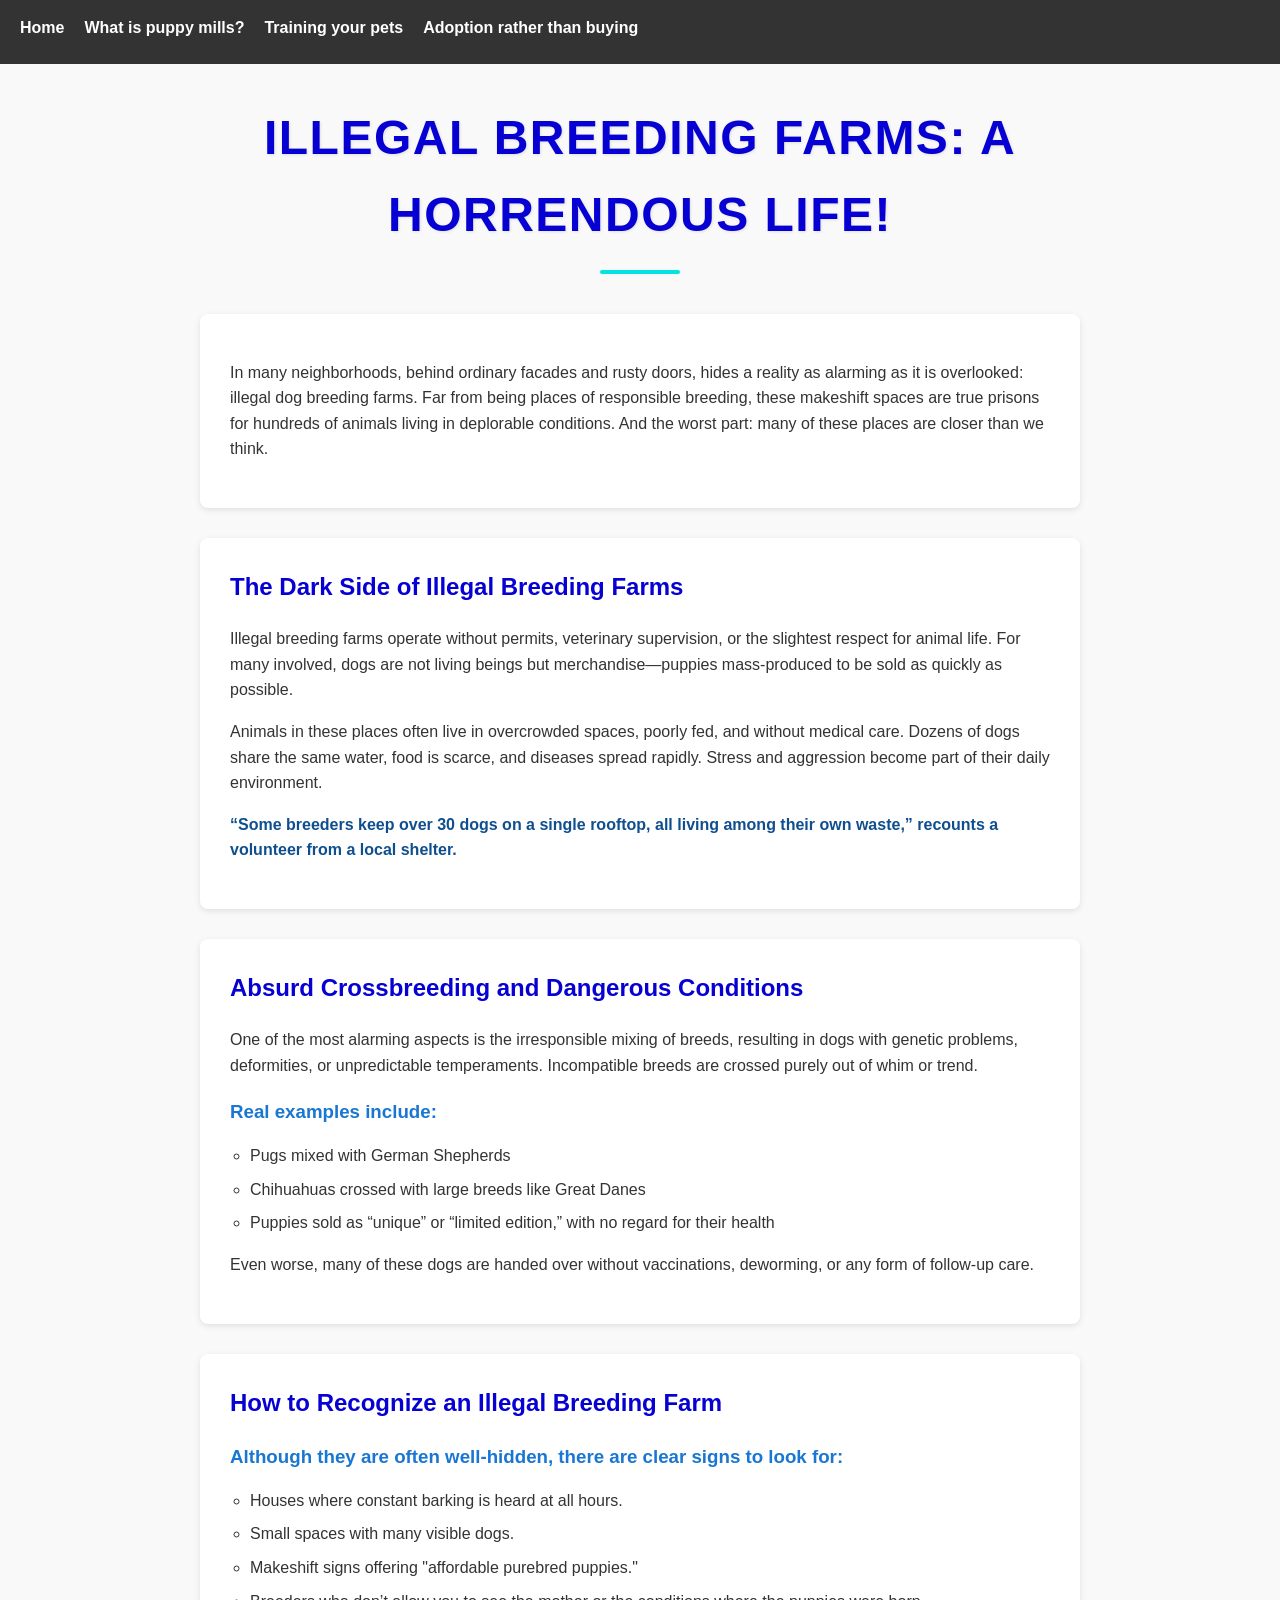
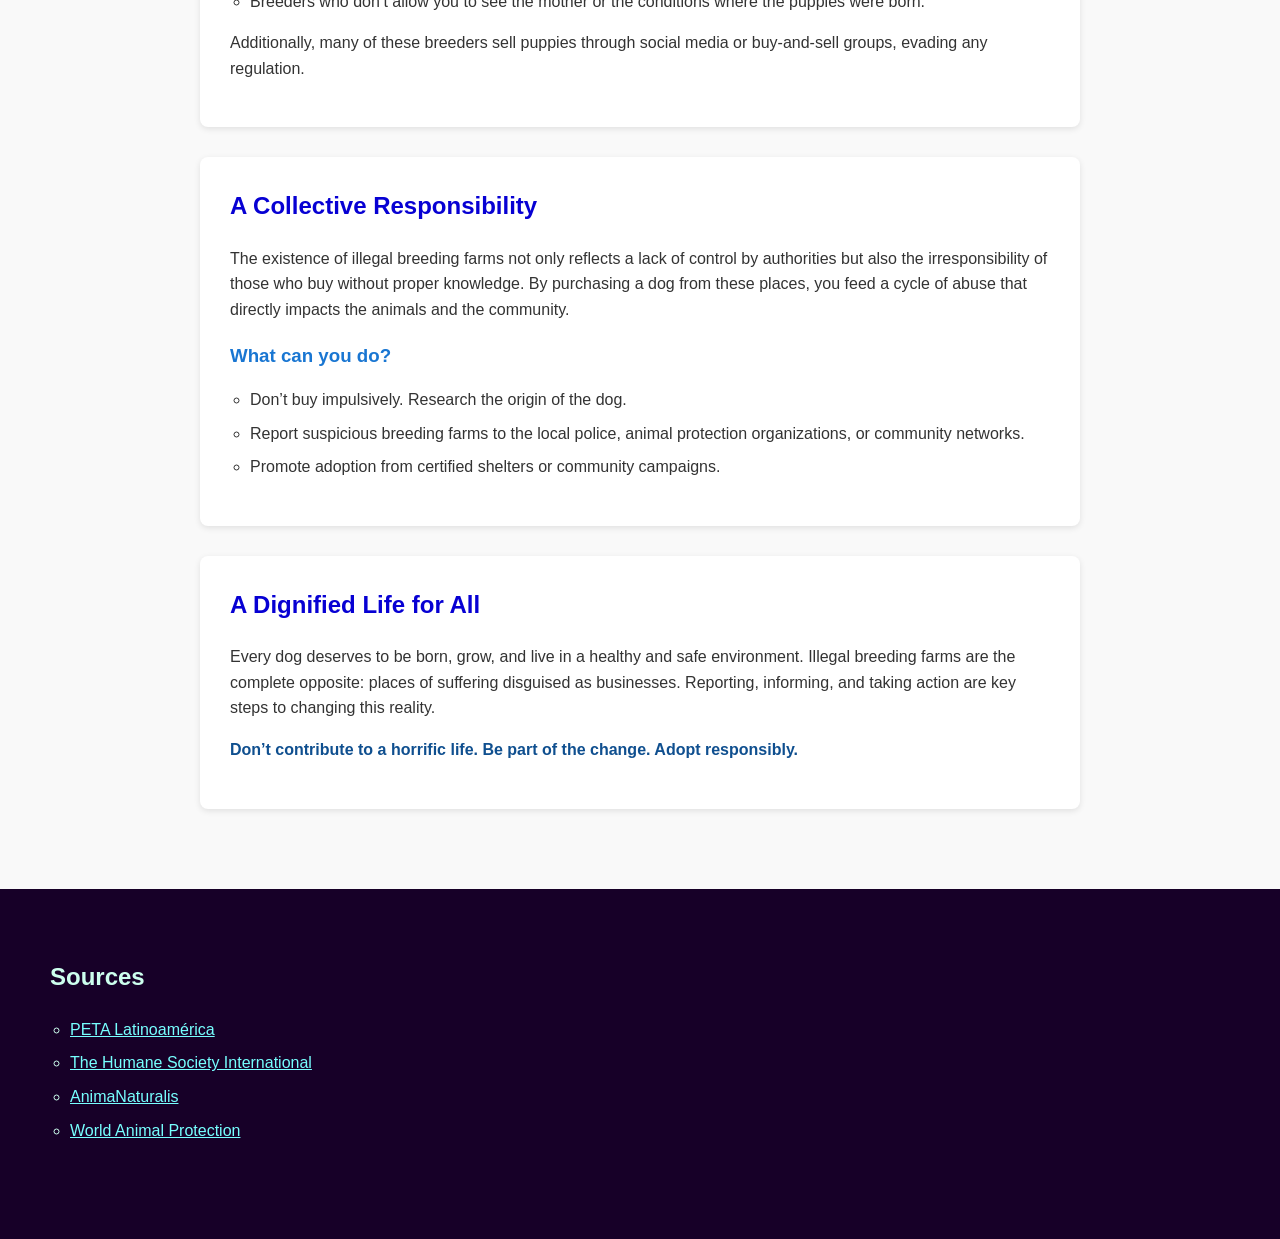
<file: Paginas/IllegalBreeding.html>
<!DOCTYPE html>
<html lang="en">
<head>
    <meta charset="UTF-8">
    <meta name="viewport" content="width=device-width, initial-scale=1.0">
    <title>Puppy Mills/What is puppy mills</title>
    <link rel="stylesheet" href="/style/Nav.css">
    <link rel="stylesheet" href="/style/IllegalBreeding.css">
    <link rel="icon" href="../rcs/lobo.png" type="image/png">
</head>
<body>
    <nav>
        <ul>
            <li><a href="/index.html">Home</a></li>
            <li><a href="#">What is puppy mills?</a></li>
            <li><a href="/Paginas/Training.html">Training your pets</a></li>
            <li><a href="/Paginas/Adoption.html">Adoption rather than buying</a></li>
        </ul>
    </nav>
    <header>
        <h1>ILLEGAL BREEDING FARMS: A horrendous life!</h1>
    </header>
    <main>
        <article>
            <p>In many neighborhoods, behind ordinary facades and rusty doors, hides a reality as alarming as it is overlooked: illegal dog breeding farms. Far from being places of responsible breeding, these makeshift spaces are true prisons for hundreds of animals living in deplorable conditions. And the worst part: many of these places are closer than we think.</p>
        </article>
        <article>
            <section>
                <h2>The Dark Side of Illegal Breeding Farms</h2>
                <p>Illegal breeding farms operate without permits, veterinary supervision, or the slightest respect for animal life. For many involved, dogs are not living beings but merchandise—puppies mass-produced to be sold as quickly as possible.</p>
                <p>Animals in these places often live in overcrowded spaces, poorly fed, and without medical care. Dozens of dogs share the same water, food is scarce, and diseases spread rapidly. Stress and aggression become part of their daily environment.</p>
                <p><b>“Some breeders keep over 30 dogs on a single rooftop, all living among their own waste,” recounts a volunteer from a local shelter.</b></p>
            </section>
        </article>
        <article>
            <section class="Dangerous">
                <h2>Absurd Crossbreeding and Dangerous Conditions</h2>
                <p>One of the most alarming aspects is the irresponsible mixing of breeds, resulting in dogs with genetic problems, deformities, or unpredictable temperaments. Incompatible breeds are crossed purely out of whim or trend.    </p>
                <h3>Real examples include:</h3>
                <ul style="list-style: circle;">
                    <li>Pugs mixed with German Shepherds</li>
                    <li>Chihuahuas crossed with large breeds like Great Danes</li>
                    <li>Puppies sold as “unique” or “limited edition,” with no regard for their health</li>
                </ul>
                <p>Even worse, many of these dogs are handed over without vaccinations, deworming, or any form of follow-up care.</p>
            </section>
        </article>
        <article>
            <section>
                <h2>How to Recognize an Illegal Breeding Farm</h2>
                <h3>Although they are often well-hidden, there are clear signs to look for:</h3>
                <ul>
                    <li style="list-style: circle;">Houses where constant barking is heard at all hours.</li>
                    <li style="list-style: circle;">Small spaces with many visible dogs.</li>
                    <li style="list-style: circle;">Makeshift signs offering "affordable purebred puppies."</li>
                    <li style="list-style: circle;">Breeders who don’t allow you to see the mother or the conditions where the puppies were born.</li>
                </ul>
                <p>Additionally, many of these breeders sell puppies through social media or buy-and-sell groups, evading any regulation.</p>
            </section>
        </article>
        <article>
            <section>
                <h2>A Collective Responsibility</h2>
                <p>The existence of illegal breeding farms not only reflects a lack of control by authorities but also the irresponsibility of those who buy without proper knowledge. By purchasing a dog from these places, you feed a cycle of abuse that directly impacts the animals and the community.</p>
            </section>
            <section>
                <h3>What can you do?</h3>
                <ul>
                    <li style="list-style: circle;">Don’t buy impulsively. Research the origin of the dog.</li>
                    <li style="list-style: circle;">Report suspicious breeding farms to the local police, animal protection organizations, or community networks.</li>
                    <li style="list-style: circle;">Promote adoption from certified shelters or community campaigns.</li>
                </ul>
            </section>
        </article>
        <article>
            <section>
                <h2>A Dignified Life for All</h2>
                <p>Every dog deserves to be born, grow, and live in a healthy and safe environment. Illegal breeding farms are the complete opposite: places of suffering disguised as businesses. Reporting, informing, and taking action are key steps to changing this reality.</p>
                <p><b>Don’t contribute to a horrific life. Be part of the change. Adopt responsibly.</b></p>
            </section>
        </article>
    </main>
    <footer>
        <div class="fuentes">
            <h2>Sources</h2>
            <ul>
                <li><a href="https://www.petalatino.com/">PETA Latinoamérica</a></li>
                <li><a href="https://www.hsi.org/">The Humane Society International</a></li>
                <li><a href="https://www.animanaturalis.org/">AnimaNaturalis</a></li>
                <li><a href="https://www.worldanimalprotection.org/">World Animal Protection</a></li>
            </ul>
        </div>
    </footer>
</body>
</html>
</file>
<file: style/Nav.css>
body{
    background-color: rgb(254, 255, 255);
}
ul li{
    list-style: circle;
}
/*Navegador*/
nav {
    position: fixed;
    top: 0;
    left: 0;
    width: 100%;
    background-color: #333; /* Color de fondo */
    padding: 15px 20px;
    display: flex;
    align-items: center;
    z-index: 1000; /* Asegura que esté por encima de otros elementos */
}
nav ul {
    margin: 0;
    padding: 0;
    display: flex;
}
nav ul li {
    margin-right: 20px;
}
nav ul li a {
    text-decoration: none;
    color: white;
    font-size: 16px;
    font-weight: bold;
}
nav ul li a:hover {
    color: #ffcc00; /* Color al pasar el mouse */
}


/*Parte final*/
footer{
    margin: 0;
    padding: 0;
    width: 100%;
    height: 350px;
    background-color:rgb(23, 0, 40);
    color:rgb(205, 255, 238);
}
footer div h2{
    color:rgb(205, 255, 238);
}
footer div ul li{
    list-style: circle;
}
footer div ul li a{
    color: rgb(119, 255, 255);
}
.fuentes{
    padding: 50px;
}
.list-contact ul{
    display: flex;
}
.list-contact ul li{
    margin-right: 30px;
}
</file>
<file: style/IllegalBreeding.css>
/* Reset básico */
* {
    box-sizing: border-box;
    font-family: 'Segoe UI', Tahoma, Geneva, Verdana, sans-serif;
}

body {
    margin: 0;
    padding: 0;
    background-color: #f9f9f9;
    color: #333;
    line-height: 1.6;
}

/* Encabezado */
header {
    margin: 100px 200px 40px 200px;
    text-align: center;
    background: none; /* Eliminar el fondo con gradiente */
}

header h1 {
    font-size: 3rem; /* Cambiar el tamaño de la fuente */
    color: #0700d3; /* Color rojo */
    font-weight: 800; /* Negrita */
    position: relative;
    padding-bottom: 20px; /* Espacio debajo del texto */
    text-transform: uppercase; /* Convertir el texto a mayúsculas */
    letter-spacing: 1.5px; /* Espaciado entre letras */
    text-shadow: 1px 1px 3px rgba(0, 0, 0, 0.1); /* Sombra sutil */
}

/* Subrayado decorativo */
header h1::after {
    content: '';
    position: absolute;
    left: 50%;
    bottom: 0;
    transform: translateX(-50%);
    width: 80px;
    height: 4px;
    background-color: #02e3e3;
    border-radius: 2px;
}


/* Contenido principal */
main {
    margin: 0 200px;
    padding-bottom: 50px;
}

/* Artículos */
article {
    background-color: white;
    margin-bottom: 30px;
    padding: 30px;
    border-radius: 8px;
    box-shadow: 0 2px 6px rgba(0,0,0,0.1);
}

/* Secciones */
section h2 {
    color: #0700d3;
    margin-top: 0;
}

section h3 {
    color: #1976d2;
    margin-bottom: 10px;
}

/* Listas */
ul {
    padding-left: 20px;
}

ul li {
    margin-bottom: 8px;
}

/* Negritas con más impacto */
b {
    color: #0f4f8f;
}

/* Responsivo */
@media screen and (max-width: 768px) {
    header, main {
        margin: 20px;
    }
}
</file>
